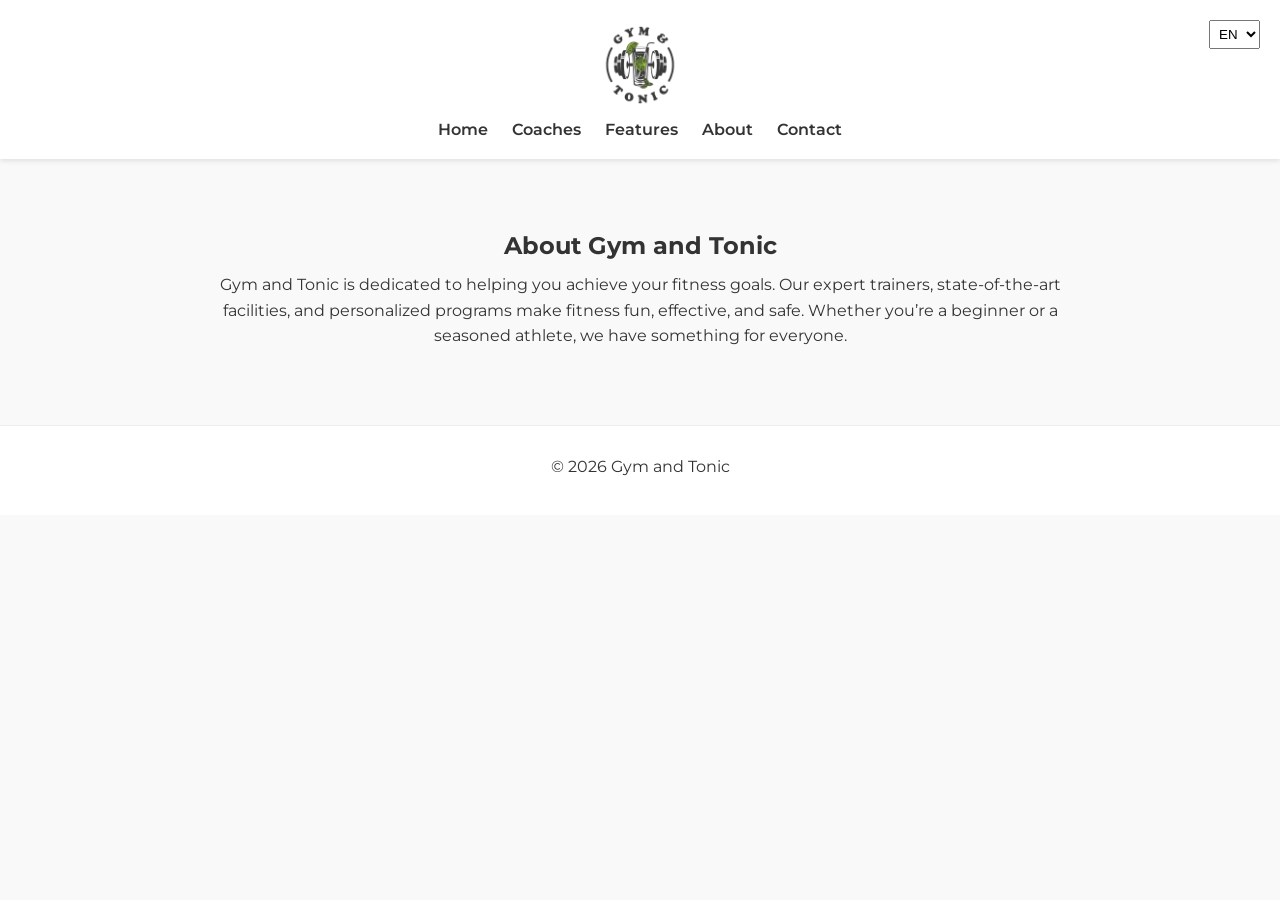
<file: about.html>
<!DOCTYPE html>
<html lang="en">
<head>
  <meta charset="UTF-8">
  <meta name="viewport" content="width=device-width, initial-scale=1.0">
  <title>Gym and Tonic - About Us</title>
  <link rel="stylesheet" href="styles.css">
  <script src="app.js" defer></script>
</head>
<body>
  <header class="navbar">
      <div class="container"><img src="assets/images/logo.png" alt="Gym and Tonic Logo" class="logo">
    <nav>
      <ul>
        <li><a href="index.html" data-i18n="home">Home</a></li>
        <li><a href="coaches.html" data-i18n="coaches">Coaches</a></li>
        <li><a href="features.html" data-i18n="features">Features</a></li>
        <li><a href="about.html" data-i18n="about">About</a></li>
        <li><a href="contact.html" data-i18n="contact">Contact</a></li>
      </ul>
    </nav>
    <select id="langSwitcher">
      <option value="en">EN</option>
      <option value="uk">UK</option>
    </select>  
    </div>
  </header>

  <section class="about">
    <h1 data-i18n="about_title">About Gym and Tonic</h1>
    <p data-i18n="about_text">Gym and Tonic is dedicated to helping you achieve your fitness goals. Our expert trainers, state-of-the-art facilities, and personalized programs make fitness fun, effective, and safe. Whether you’re a beginner or a seasoned athlete, we have something for everyone.</p>
  </section>

  <footer>
    <p>&copy; 2026 Gym and Tonic</p>
  </footer>
</body>
</html>
</file>
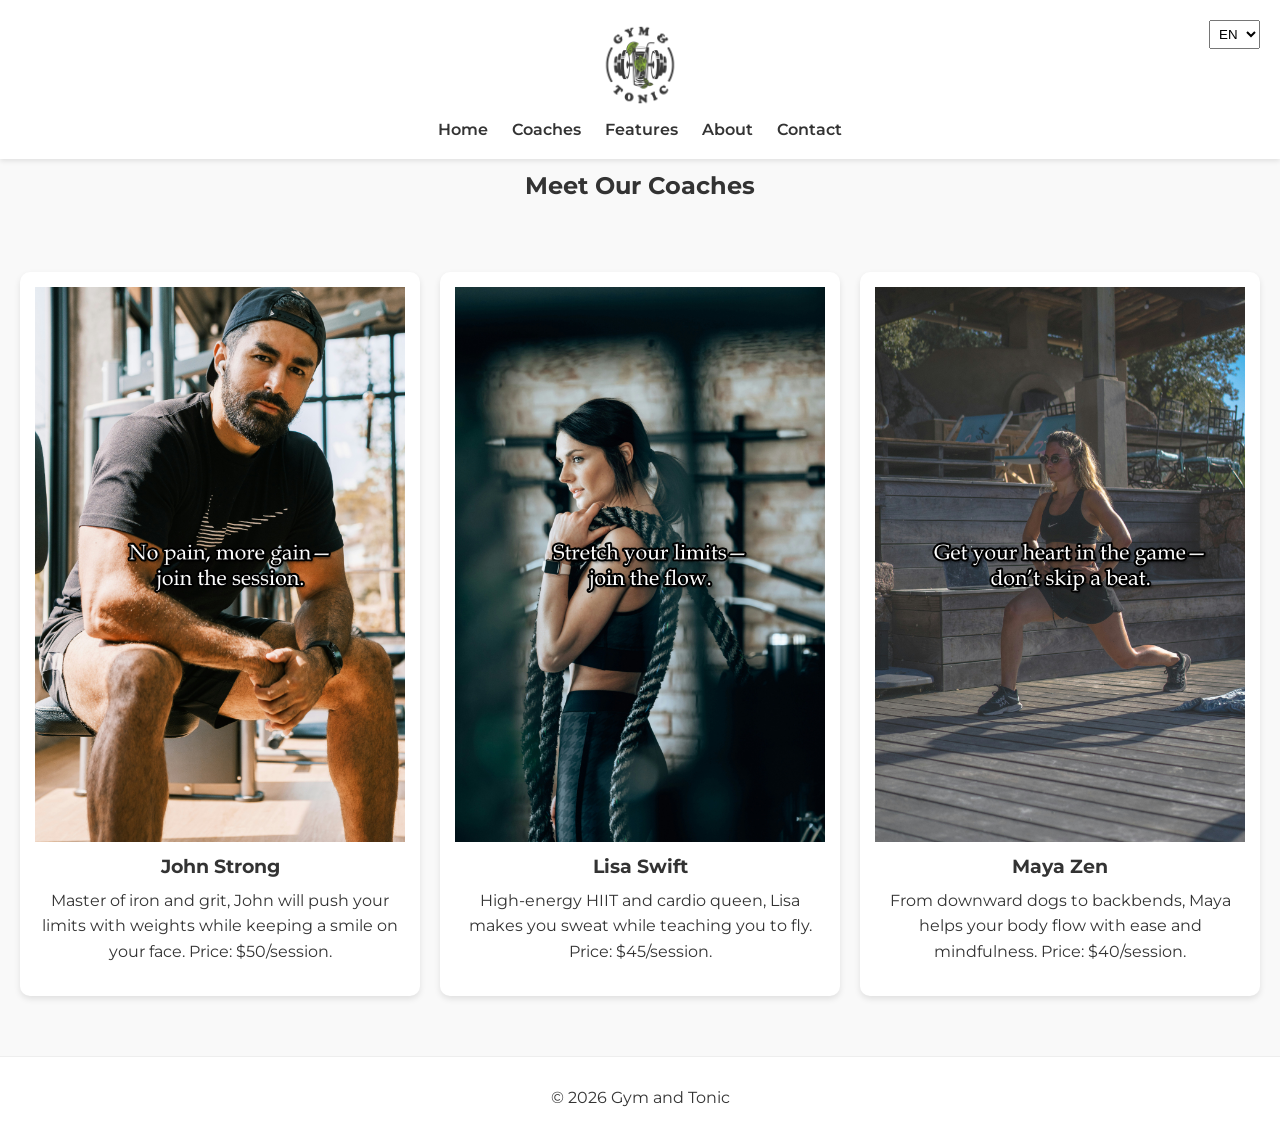
<file: coaches.html>
<!DOCTYPE html>
<html lang="en">
<head>
  <meta charset="UTF-8">
  <meta name="viewport" content="width=device-width, initial-scale=1.0">
  <title>Gym and Tonic - Coaches</title>
  <link rel="stylesheet" href="styles.css">
  <script src="app.js" defer></script>
</head>
<body>
  <header class="navbar">
      <div class="container"><img src="assets/images/logo.png" alt="Gym and Tonic Logo" class="logo">
    <nav>
      <ul>
        <li><a href="index.html" data-i18n="home">Home</a></li>
        <li><a href="coaches.html" data-i18n="coaches">Coaches</a></li>
        <li><a href="features.html" data-i18n="features">Features</a></li>
        <li><a href="about.html" data-i18n="about">About</a></li>
        <li><a href="contact.html" data-i18n="contact">Contact</a></li>
      </ul>
    </nav>
    <select id="langSwitcher">
      <option value="en">EN</option>
      <option value="uk">UK</option>
    </select>  
    </div>
  </header>

  <section class="coaches">
    <h1 data-i18n="coaches_title">Meet Our Coaches</h1>
    <div class="coach-grid">
      <div class="coach-card">
        <img src="assets/images/en/gym1.jpg" data-i18n-img="gym1.img" alt="John Strong - Strength & Weight Trainer">
        <h3 data-i18n="coach1_name">John Strong</h3>
        <p data-i18n="coach1_desc">Master of iron and grit, John will push your limits with weights while keeping a smile on your face. Price: $50/session.</p>
      </div>
      <div class="coach-card">
        <img src="assets/images/en/gym2.jpg" data-i18n-img="gym2.img" alt="Lisa Swift - Cardio & HIIT Trainer">
        <h3 data-i18n="coach2_name">Lisa Swift</h3>
        <p data-i18n="coach2_desc">High-energy HIIT and cardio queen, Lisa makes you sweat while teaching you to fly. Price: $45/session.</p>
      </div>
      <div class="coach-card">
        <img src="assets/images/en/gym3.jpg" data-i18n-img="gym3.img" alt="Maya Zen - Yoga & Flexibility Trainer">
        <h3 data-i18n="coach3_name">Maya Zen</h3>
        <p data-i18n="coach3_desc">From downward dogs to backbends, Maya helps your body flow with ease and mindfulness. Price: $40/session.</p>
      </div>
    </div>
  </section>

  <footer>
    <p>&copy; 2026 Gym and Tonic</p>
  </footer>
</body>
</html>
</file>
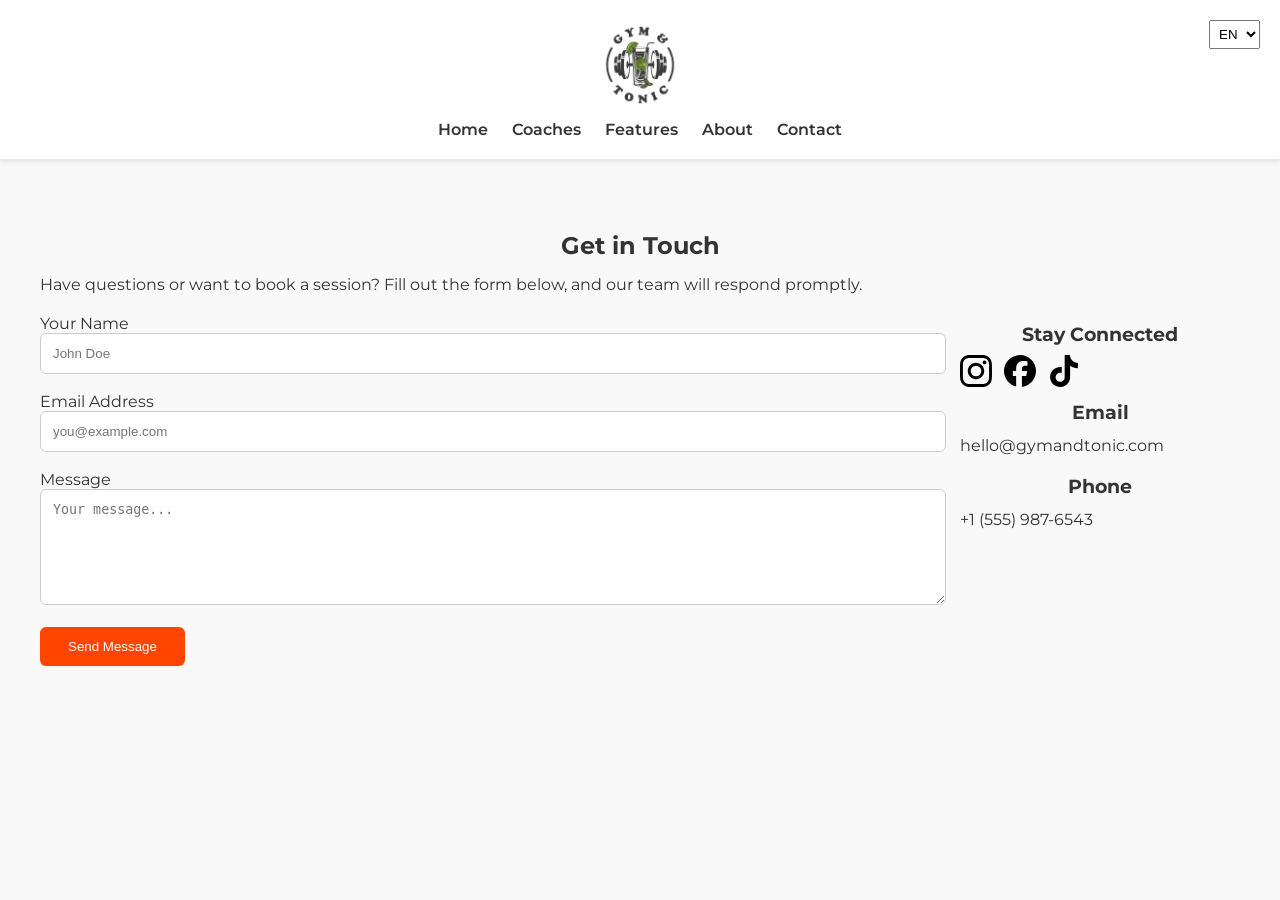
<file: contact.html>
<!DOCTYPE html>
<html lang="en">
<head>
  <meta charset="UTF-8">
  <meta name="viewport" content="width=device-width, initial-scale=1.0">
  <title data-i18n="contact_title">Contact</title>
  <link rel="stylesheet" href="styles.css">
</head>
<body>

  <header class="navbar">
      <div class="container"><img src="assets/images/logo.png" alt="Gym and Tonic Logo" class="logo">
    <nav>
      <ul>
        <li><a href="index.html" data-i18n="home">Home</a></li>
        <li><a href="coaches.html" data-i18n="coaches">Coaches</a></li>
        <li><a href="features.html" data-i18n="features">Features</a></li>
        <li><a href="about.html" data-i18n="about">About</a></li>
        <li><a href="contact.html" data-i18n="contact">Contact</a></li>
      </ul>
    </nav>
    <select id="langSwitcher">
      <option value="en">EN</option>
      <option value="uk">UK</option>
    </select>  
    </div>
  </header>

<section class="contact-section container">
  <h2 data-i18n="contact_title">Get in Touch</h2>
  <p class="contact-intro" data-i18n="contact_text">
    Have questions or want to book a session? Fill out the form below, and our team will respond promptly.
  </p>

  <div class="contact-layout">

    <!-- Form -->
    <form class="contact-form" action="contact-handler.php" method="POST">
      <div class="form-group">
        <label for="name" data-i18n="contact.nameLabel">Your Name</label>
        <input id="name" name="name" type="text" required placeholder="John Doe"
               data-i18n-placeholder="contact.name">
      </div>

      <div class="form-group">
        <label for="email" data-i18n="contact.emailLabel">Email Address</label>
        <input id="email" name="email" type="email" required placeholder="you@example.com"
               data-i18n-placeholder="contact.email">
      </div>

      <div class="form-group">
        <label for="message" data-i18n="contact.messageLabel">Message</label>
        <textarea id="message" name="message" rows="6" required
                  placeholder="Your message..." data-i18n-placeholder="contact.message"></textarea>
      </div>

      <button type="submit" class="btn-primary" data-i18n="contact.cta">Send Message</button>
    </form>

    <!-- Contact Info -->
    <aside class="contact-details">
      <div class="info-block">
        <h3 data-i18n="contact.follow">Stay Connected</h3>
        <div class="social-links">
          <a href="https://youtu.be/dQw4w9WgXcQ" target="_blank" rel="noopener" aria-label="Instagram">
            <img src="assets/icons/instagram.svg" alt="Instagram">
          </a>
          <a href="https://youtu.be/Sagg08DrO5U" target="_blank" rel="noopener" aria-label="Facebook">
            <img src="assets/icons/facebook.svg" alt="Facebook">
          </a>
          <a href="https://e-learning.lnu.edu.ua/course/view.php?id=3812" target="_blank" rel="noopener" aria-label="TikTok">
            <img src="assets/icons/tiktok.svg" alt="TikTok">
          </a>
        </div>
      </div>

      <div class="info-block">
        <h3 data-i18n="form_email">Email</h3>
        <p>hello@gymandtonic.com</p>
      </div>

      <div class="info-block">
        <h3 data-i18n="contact_phone">Phone</h3>
        <p>+1 (555) 987-6543</p>
      </div>
    </aside>

  </div>
</section>

<script src="app.js"></script>
</body>
</html>
</file>
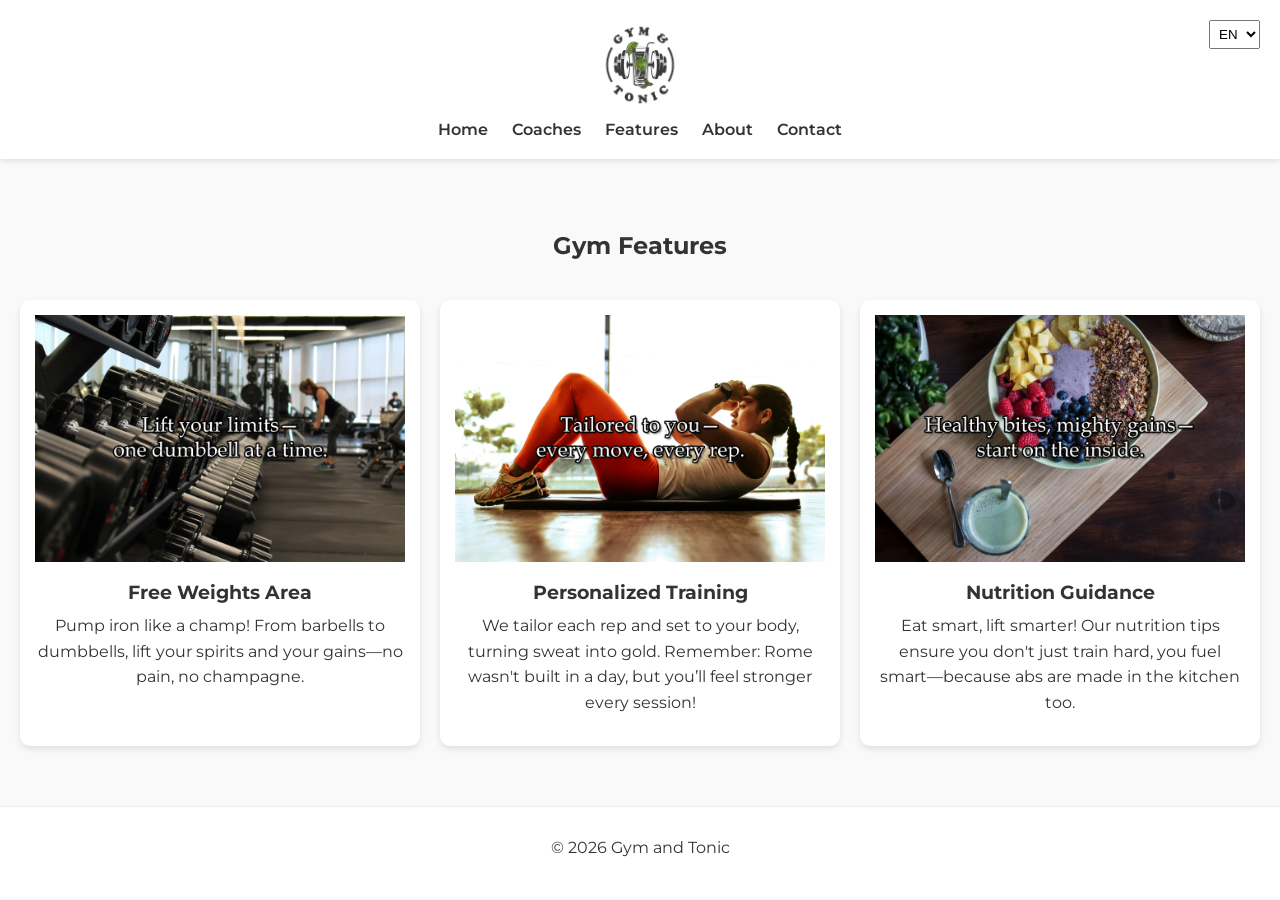
<file: features.html>
<!DOCTYPE html>
<html lang="en">
<head>
  <meta charset="UTF-8">
  <meta name="viewport" content="width=device-width, initial-scale=1.0">
  <title>Gym and Tonic - Features</title>
  <link rel="stylesheet" href="styles.css">
  <script src="app.js" defer></script>
</head>
<body>
  <header class="navbar">
      <div class="container"><img src="assets/images/logo.png" alt="Gym and Tonic Logo" class="logo">
    <nav>
      <ul>
        <li><a href="index.html" data-i18n="home">Home</a></li>
        <li><a href="coaches.html" data-i18n="coaches">Coaches</a></li>
        <li><a href="features.html" data-i18n="features">Features</a></li>
        <li><a href="about.html" data-i18n="about">About</a></li>
        <li><a href="contact.html" data-i18n="contact">Contact</a></li>
      </ul>
    </nav>
    <select id="langSwitcher">
      <option value="en">EN</option>
      <option value="uk">UK</option>
    </select>  
    </div>
  </header>

  <section class="features">
    <h1 data-i18n="features_title">Gym Features</h1>
    <div class="feature-grid">
      <div class="feature-card">
        <img src="assets/images/en/fitness_feature1.jpg" data-i18n-img="fitness_feature1.img" alt="Free Weights Area">
        <h3 data-i18n="feature1_name">Free Weights Area</h3>
        <p data-i18n="feature1_desc">Pump iron like a champ! From barbells to dumbbells, lift your spirits and your gains—no pain, no champagne.</p>
      </div>
      <div class="feature-card">
        <img src="assets/images/en/fitness_feature2.jpg" data-i18n-img="fitness_feature2.img" alt="Personalized Training">
        <h3 data-i18n="feature2_name">Personalized Training</h3>
        <p data-i18n="feature2_desc">We tailor each rep and set to your body, turning sweat into gold. Remember: Rome wasn't built in a day, but you’ll feel stronger every session!</p>
      </div>
      <div class="feature-card">
        <img src="assets/images/en/fitness_feature3.jpg" data-i18n-img="fitness_feature3.img" alt="Nutrition Guidance">
        <h3 data-i18n="feature3_name">Nutrition Guidance</h3>
        <p data-i18n="feature3_desc">Eat smart, lift smarter! Our nutrition tips ensure you don't just train hard, you fuel smart—because abs are made in the kitchen too.</p>
      </div>
    </div>
  </section>

  <footer>
    <p>&copy; 2026 Gym and Tonic</p>
  </footer>
</body>
</html>
</file>
<file: styles.css>
/* ================== GOOGLE FONTS ================== */
@import url('https://fonts.googleapis.com/css2?family=Montserrat:wght@400;600;700&display=swap');

/* ================== GLOBAL ================== */
body {
  font-family: 'Montserrat', sans-serif;
  margin: 0;
  background: #f9f9f9;
  color: #333;
}

h1, h2, h3, h4 {
  font-weight: 700;
  margin: 0.5em 0;
  text-align: center;
}

p {
  line-height: 1.6;
  margin: 0.5em 0 1em;
}

a {
  text-decoration: none;
  color: inherit;
}

ul {
  list-style: none;
  margin: 0;
  padding: 0;
}

/* ================== LAYOUT SYSTEM (from fashion site) ================== */
.container {
  max-width: 1200px;
  margin: 0 auto;
  padding: 0 20px;
}

/* ================== HEADER (kept gym style, adapted structure) ================== */

.navbar {
  background: #fff;
  box-shadow: 0 2px 5px rgba(0,0,0,0.1);
  padding: 20px 0;
  text-align: center;
  position: sticky;
  top: 0;
  z-index: 100;
}

/* logo centered like old version */
.logo {
  display: block;
  margin: 0 auto;
  max-height: 90px;
  width: auto;
}

/* menu stacked style */
.navbar nav {
  margin-top: 10px;
}

.navbar nav ul {
  display: flex;
  justify-content: center;
  gap: 24px;
}

.navbar nav a {
  font-weight: 600;
  transition: color 0.2s ease;
}

.navbar nav a:hover {
  color: #ff4500;
}

/* Language switcher (kept out of center flow) */
#langSwitcher {
  position: absolute;
  right: 20px;
  top: 20px;
  padding: 5px;
}

/* ================== HERO ================== */
.hero {
  position: relative;
  width: 100%;
  height: 70vh;
  overflow: hidden;
}

.hero img {
  width: 100%;
  height: 100%;
  object-fit: cover;
}

.hero-overlay {
  position: absolute;
  inset: 0;
  background: rgba(0,0,0,0.35);
}

.hero-text {
  position: absolute;
  top: 50%;
  left: 50%;
  transform: translate(-50%, -50%);
  color: #fff;
  text-align: center;
  width: 90%;
  max-width: 800px;
}

.hero-text h1 {
  font-size: 3rem;
}

.hero-text p {
  font-size: 1.3rem;
}

.hero-text .btn {
  display: inline-block;
  margin-top: 15px;
  background: #ff4500;
  color: #fff;
  padding: 12px 30px;
  border-radius: 30px;
  font-weight: 600;
}

.hero-text .btn:hover {
  background: #e03e00;
}

/* ================== INTRO ================== */
.intro {
  padding: 60px 20px;
  text-align: center;
  max-width: 900px;
  margin: 0 auto;
}

/* ================== TRAINERS (mapped from product-grid system) ================== */
.features {
  padding: 60px 20px;
  text-align: center;
}

.feature-grid {
  display: grid;
  grid-template-columns: repeat(auto-fit, minmax(250px, 1fr));
  gap: 20px;
  margin-top: 40px;
}

.feature-card {
  background: #fff;
  padding: 20px;
  border-radius: 10px;
  box-shadow: 0 3px 6px rgba(0,0,0,0.1);
  text-align: center;
}

.feature-card img {
  width: 100%;
  height: auto;
  object-fit: contain;   /* IMPORTANT FIX */
  background: #fff;
}

.feature-card h3 {
  margin-top: 15px;
}

/* ================== COACHES ================== */
.coach-grid {
  display: grid;
  grid-template-columns: repeat(auto-fit, minmax(250px, 1fr));
  gap: 20px;
  padding: 60px 20px;
}

.coach-card {
  background: #fff;
  border-radius: 10px;
  box-shadow: 0 3px 6px rgba(0,0,0,0.1);
  padding: 15px;
  text-align: center;
}

.coach-card img {
  width: 100%;
  height: auto;
  object-fit: contain;   /* IMPORTANT FIX */
  background: #fff;
}

/* ================== FEATURES ================== */
.features-grid {
  display: grid;
  grid-template-columns: repeat(auto-fit, minmax(250px, 1fr));
  gap: 20px;
  padding: 60px 20px;
}

.feature-card {
  background: #fff;
  border-radius: 10px;
  box-shadow: 0 3px 6px rgba(0,0,0,0.1);
  padding: 15px;
  text-align: center;
}

.feature-card img {
  width: 100%;
  height: auto;
  object-fit: contain;   /* matches coaches behavior */
  background: #fff;
}

/* ================== FEATURED TRAINERS FRONT PAGE ================== */
.trainer-grid {
  display: grid;
  grid-template-columns: repeat(auto-fit, minmax(250px, 1fr));
  gap: 20px;
  padding: 60px 20px;
}

.trainer-card {
  background: #fff;
  border-radius: 10px;
  box-shadow: 0 3px 6px rgba(0,0,0,0.1);
  padding: 15px;
  text-align: center;
}

.trainer-card img {
  width: 100%;
  height: auto;
  object-fit: contain;   /* matches coaches behavior */
  background: #fff;
}

/* ================== ABOUT ================== */
.about {
  padding: 60px 20px;
  max-width: 900px;
  margin: 0 auto;
  text-align: center;
}

/* ================== CONTACT (fashion structure adapted) ================== */
.contact-section {
  padding: 60px 20px;
}

.contact-layout {
  display: flex;
  gap: 40px;
  flex-wrap: wrap;
}

.contact-form {
  flex: 1;
  min-width: 300px;
}

.form-group {
  margin-bottom: 18px;
  text-align: left;
}

.contact-form input,
.contact-form textarea {
  width: 100%;
  padding: 12px;
  border: 1px solid #ccc;
  border-radius: 6px;
}

.btn-primary {
  background: #ff4500;
  color: #fff;
  padding: 12px 28px;
  border: none;
  border-radius: 6px;
}

/* contact sidebar */
.contact-details {
  flex: 0 0 280px;
}

/* social icons */
.contact-details .social-links {
  display: flex;
  gap: 12px;
}

.contact-details .social-links img {
  width: 32px;
  height: 32px;
}

/* ================== FOOTER ================== */
footer {
  text-align: center;
  padding: 20px;
  background: #fff;
  border-top: 1px solid #eee;
}

/* ================== RESPONSIVE ================== */
@media (max-width: 768px) {
  .navbar nav ul {
    flex-direction: column;
    gap: 10px;
  }

  .contact-layout {
    flex-direction: column;
  }

  .hero-text h1 {
    font-size: 2rem;
  }

  .hero-text p {
    font-size: 1rem;
  }
}

/* ===== NEWSLETTER ===== */

.newsletter {
  background: #fafff4;
  text-align: center;
  padding: 60px 20px;
}

.newsletter form {
  margin-top: 20px;
}

.newsletter input[type="email"] {
  padding: 10px;
  width: 250px;
  border-radius: 5px;
  border: 1px solid #ccc;
}

.newsletter button {
  padding: 10px 20px;
  border-radius: 5px;
  border: none;
  background: #84c03b;
  color: white;
  font-weight: bold;
  cursor: pointer;
}
</file>
